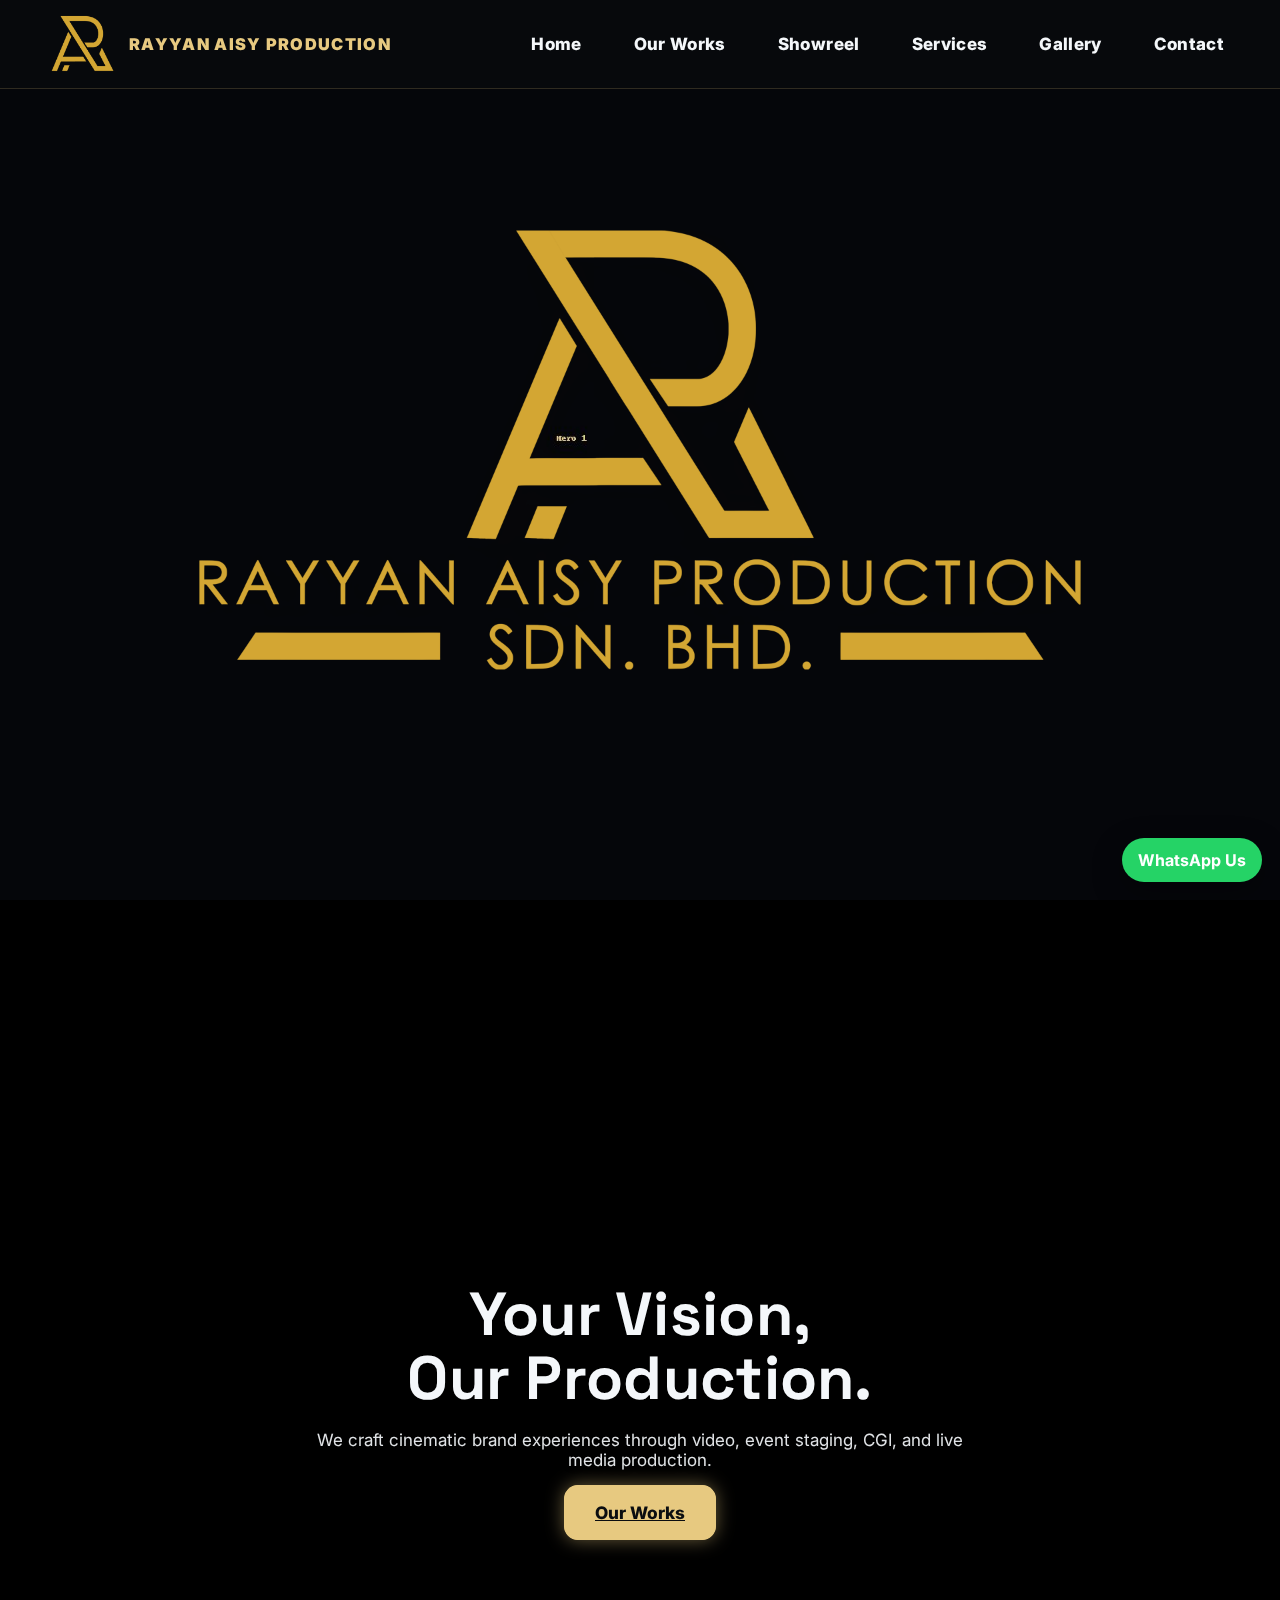
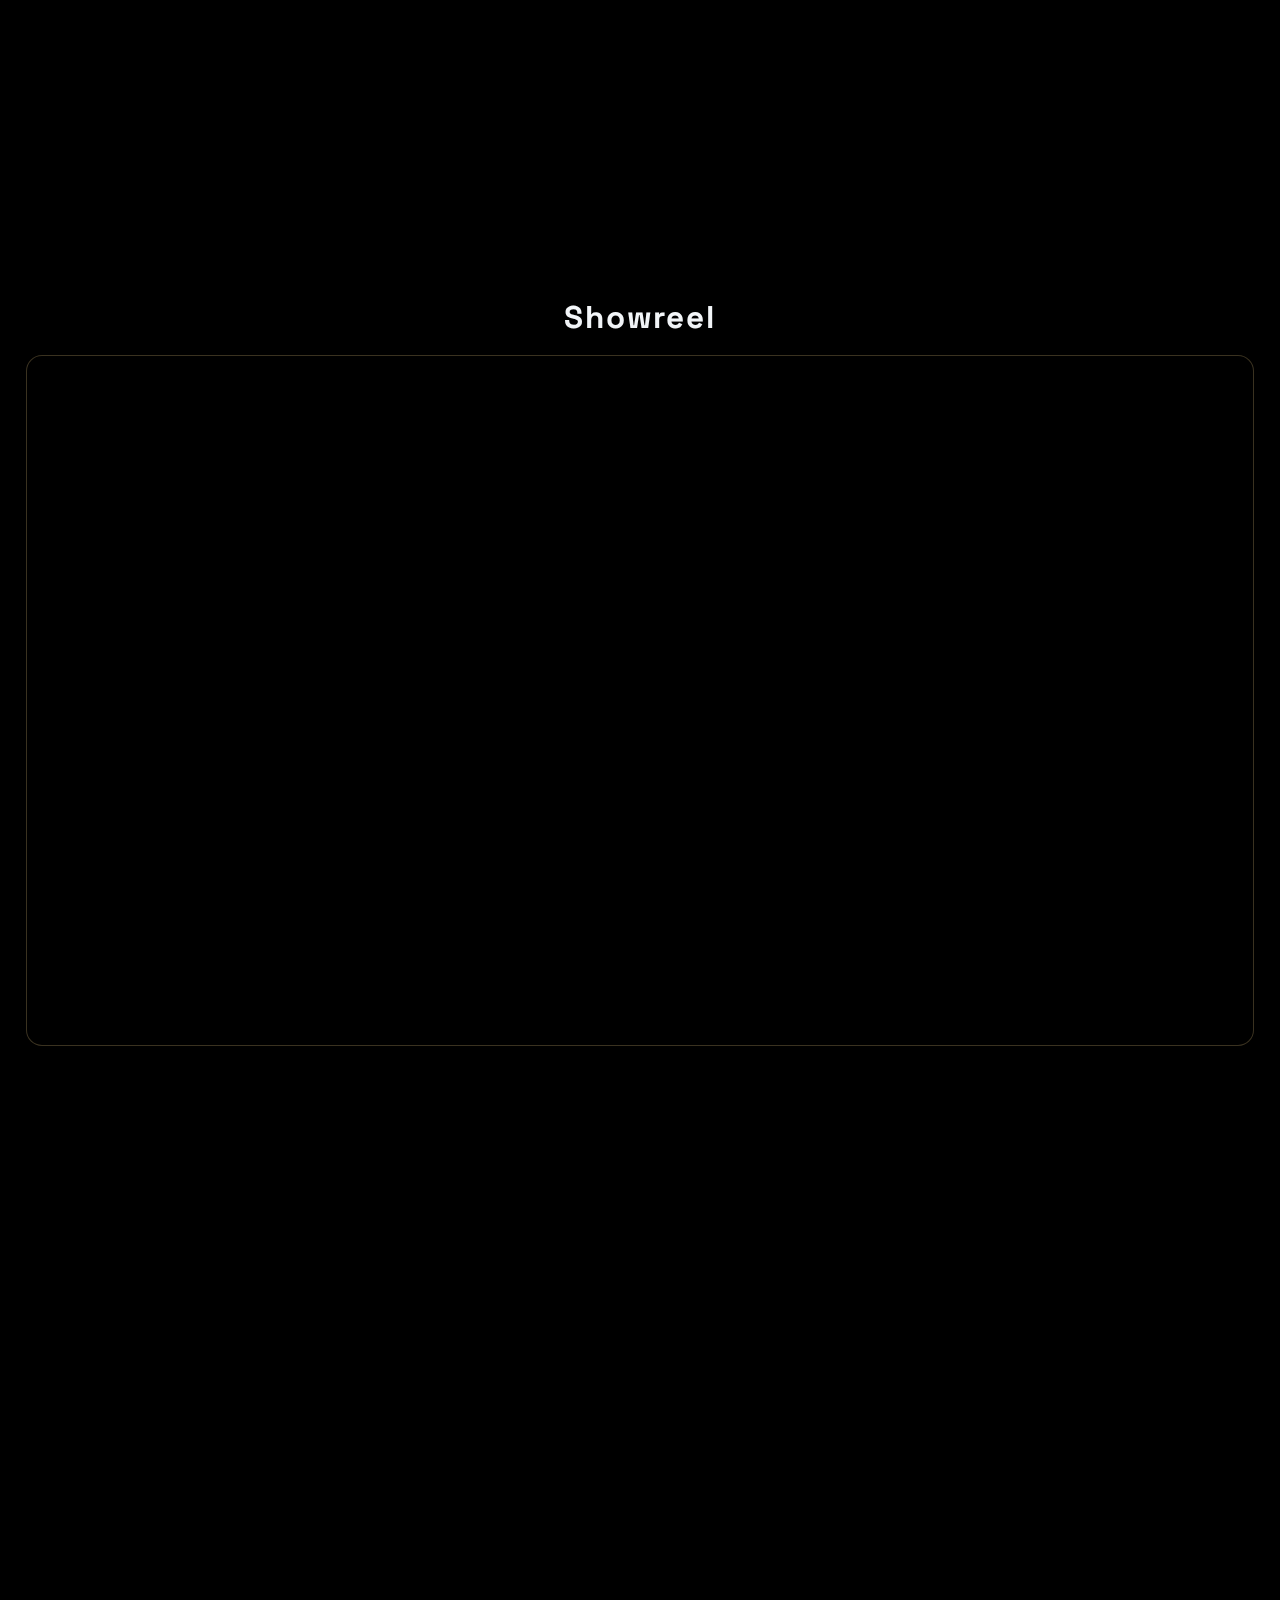
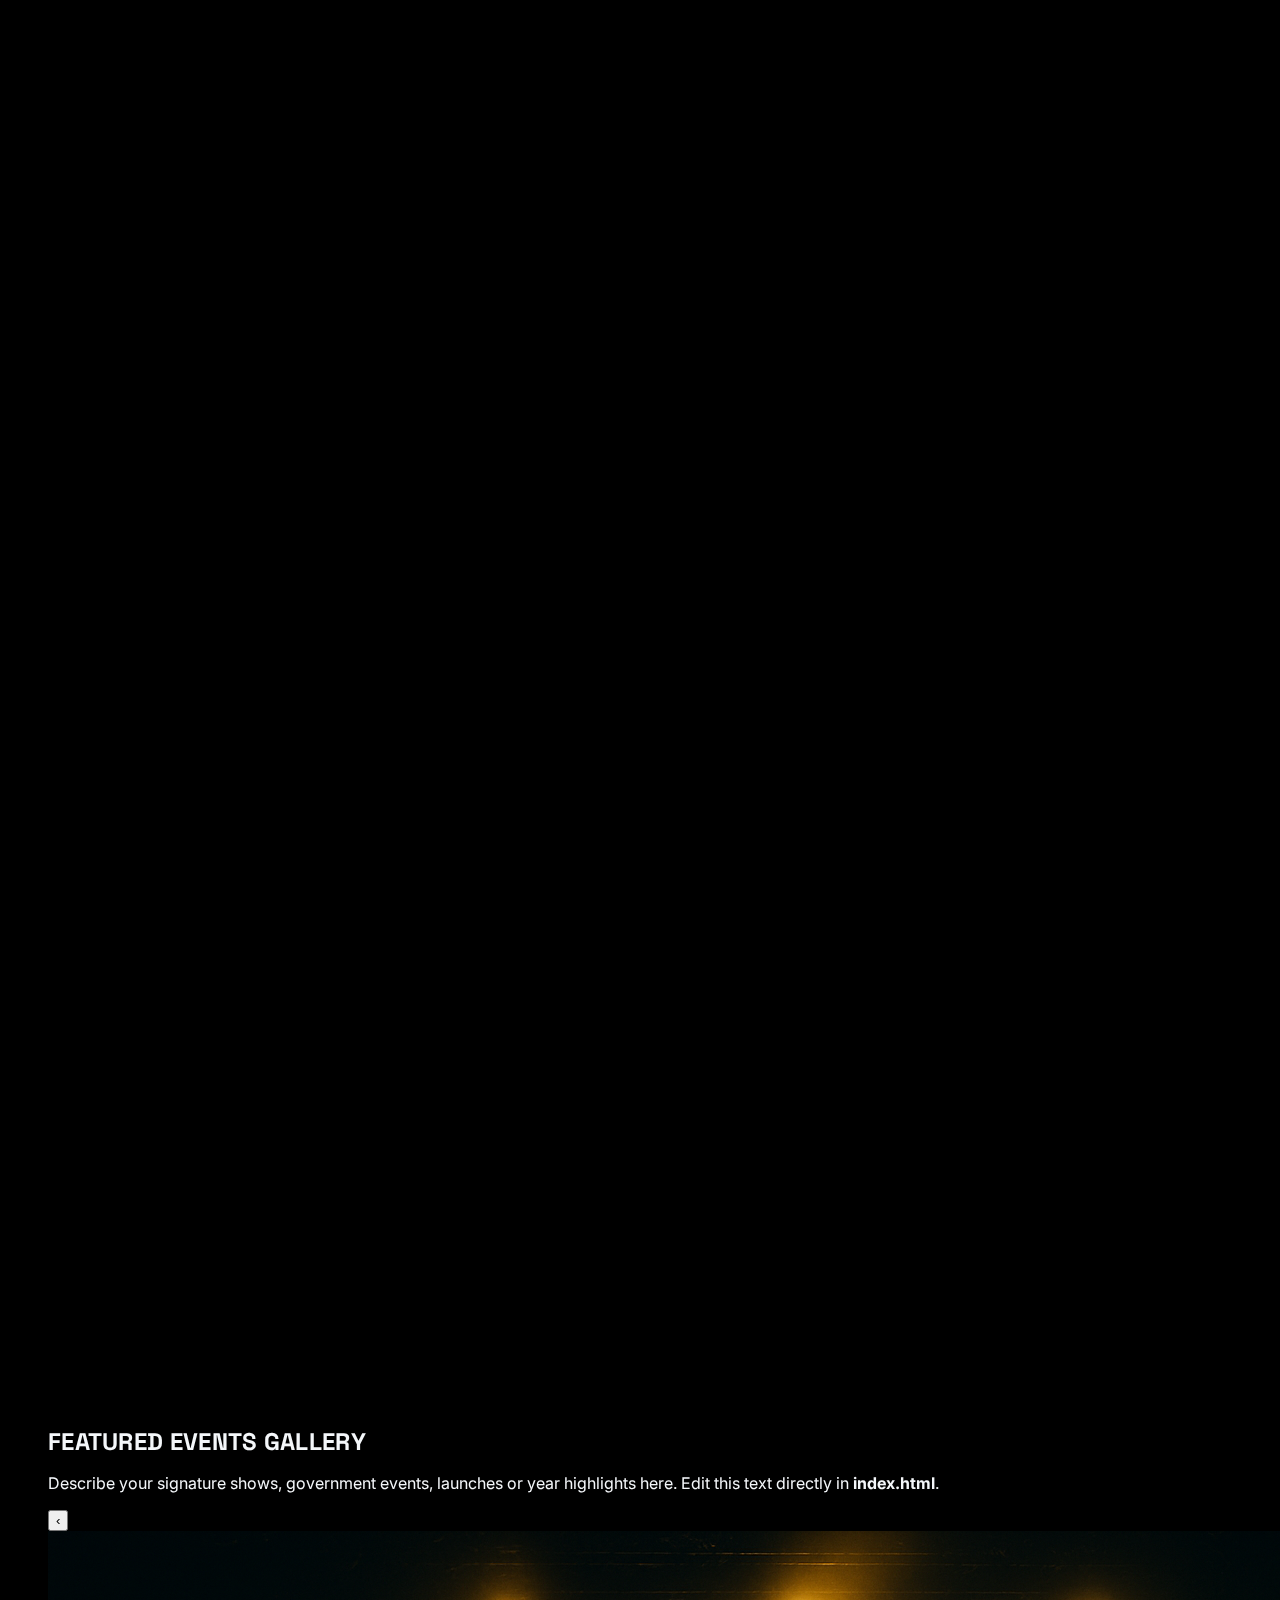
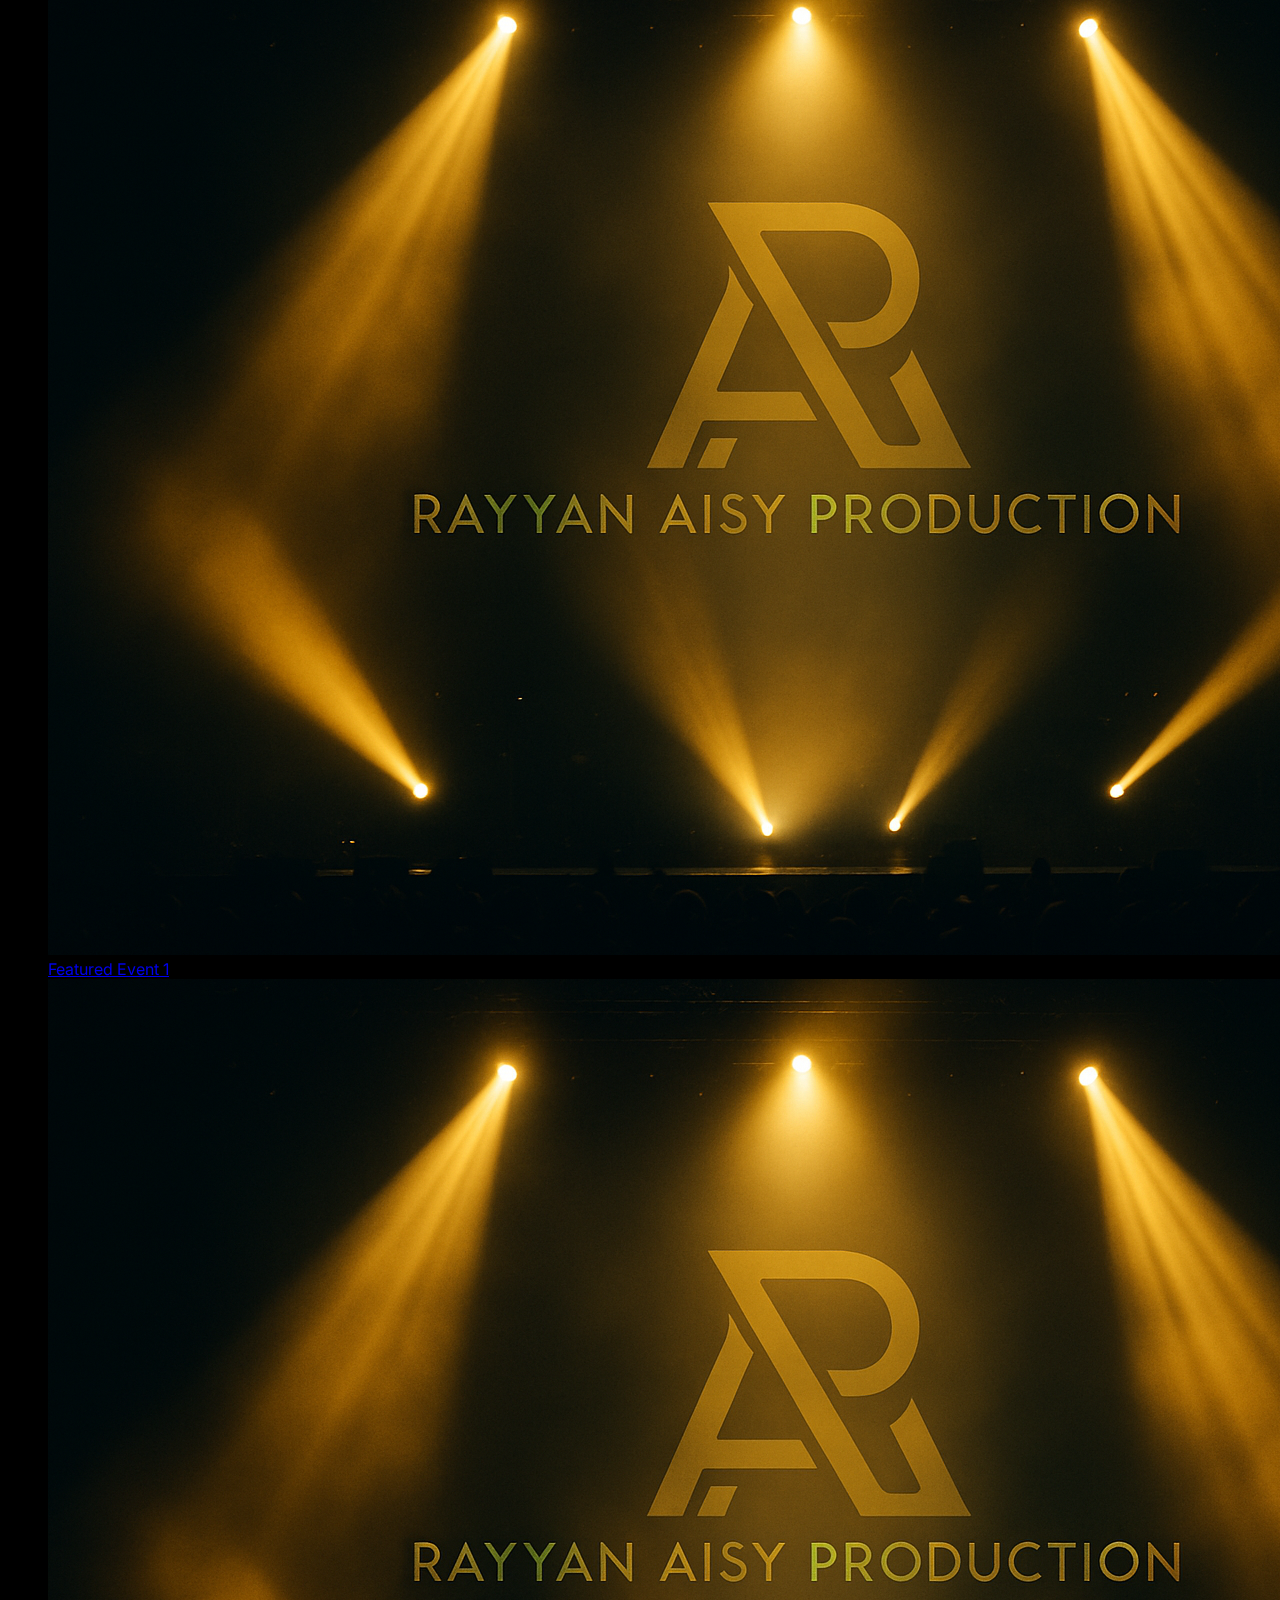
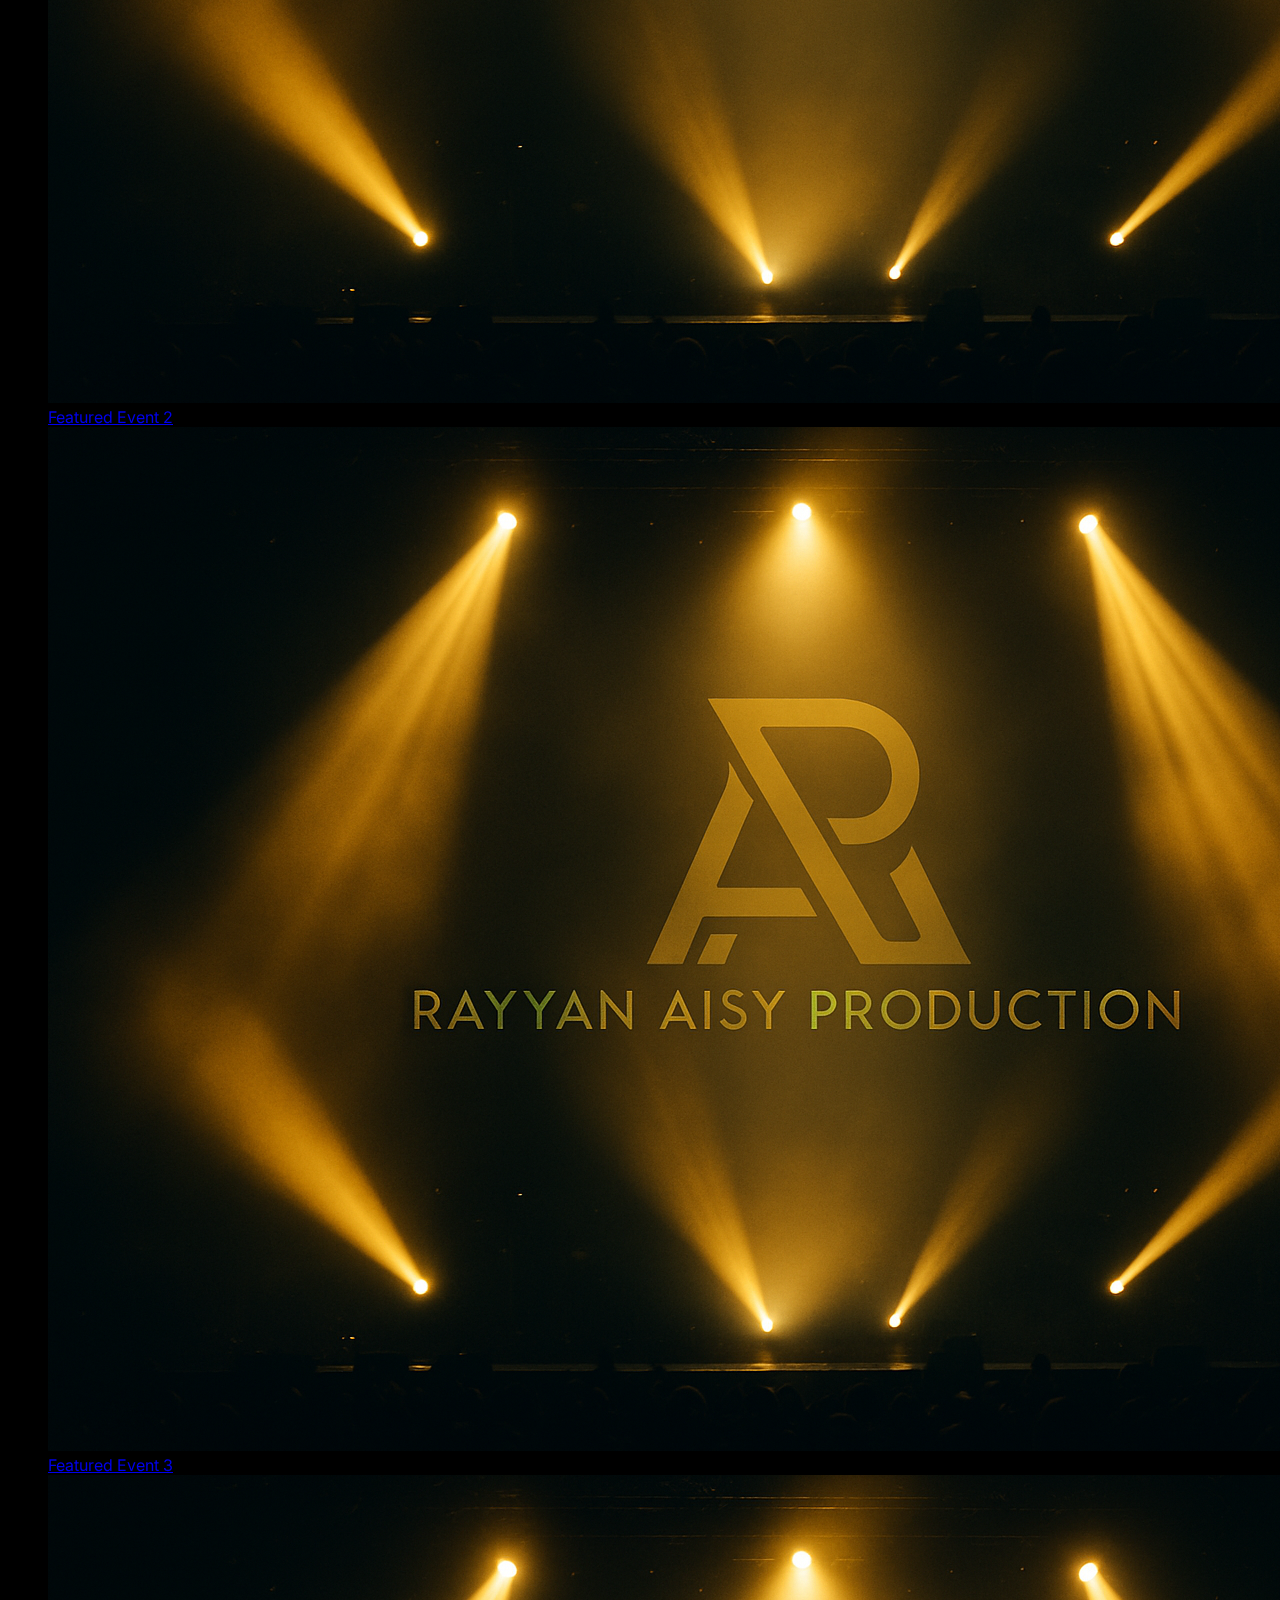
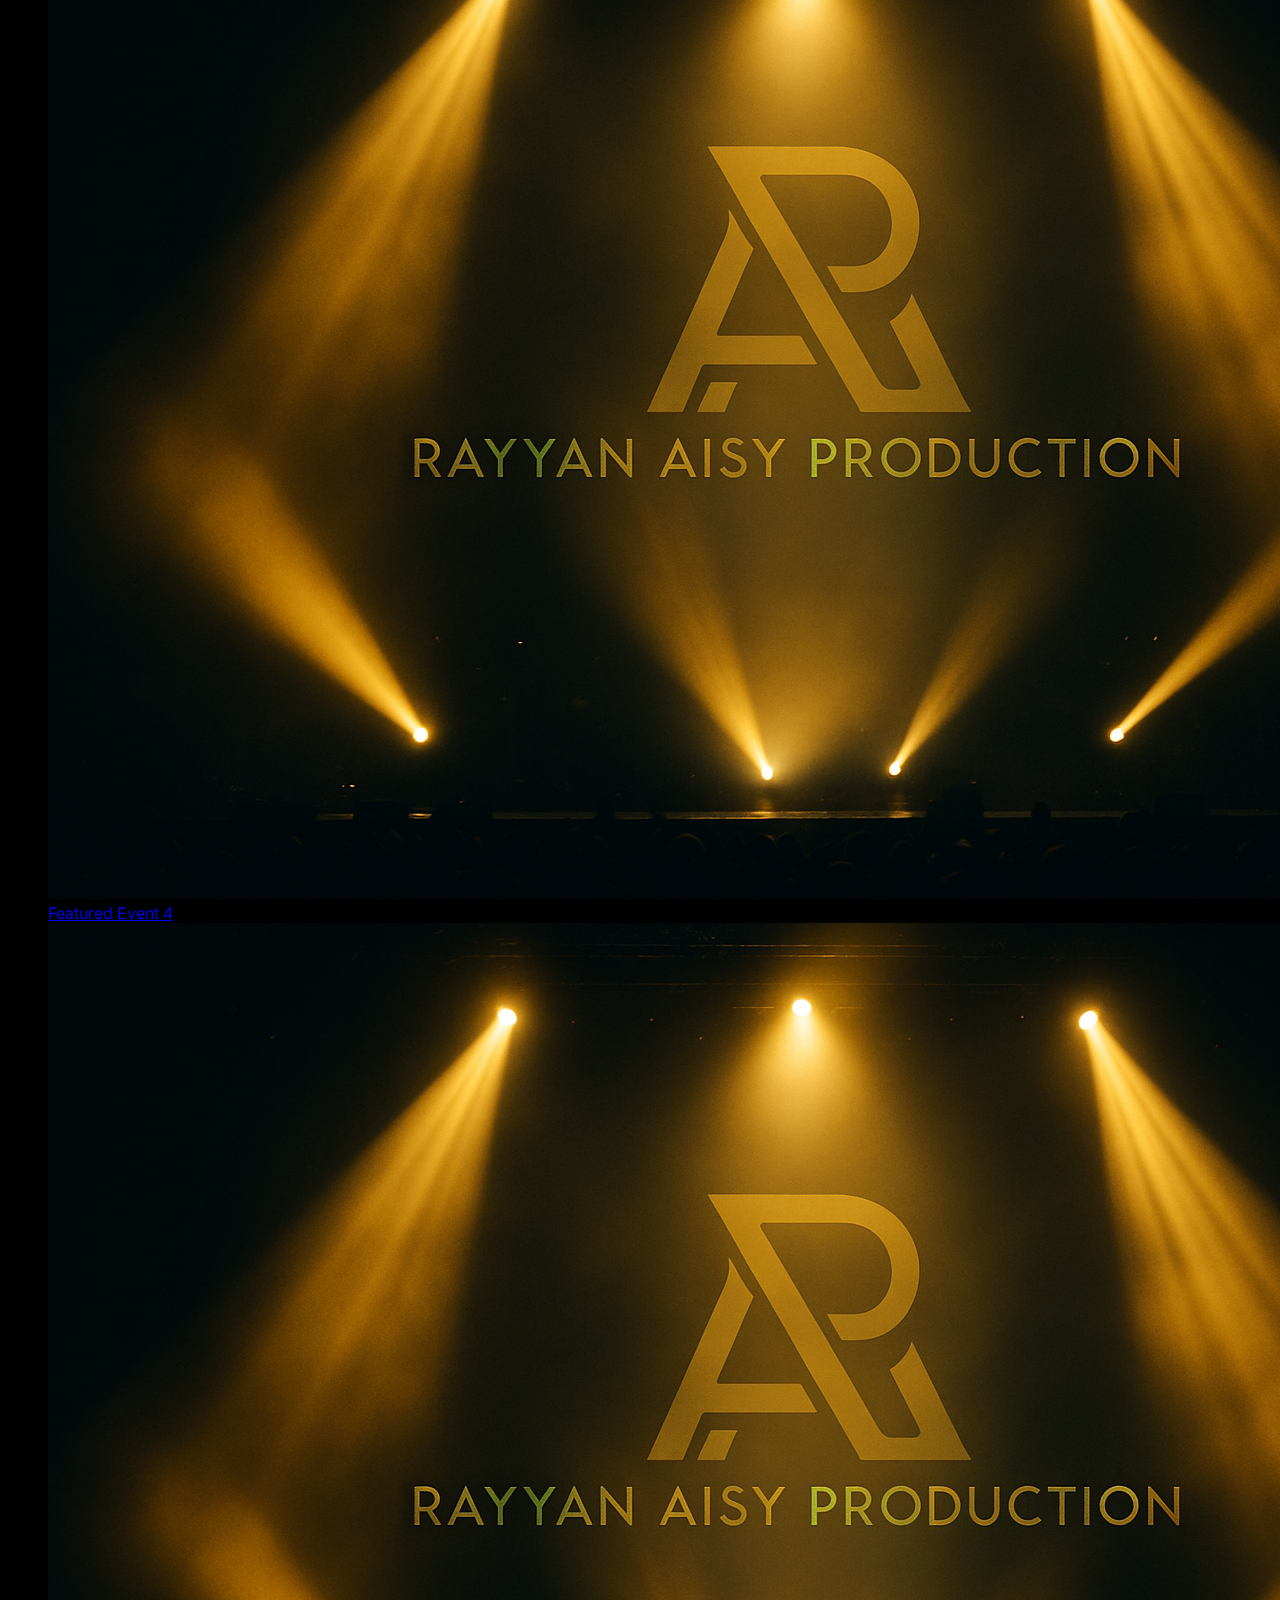
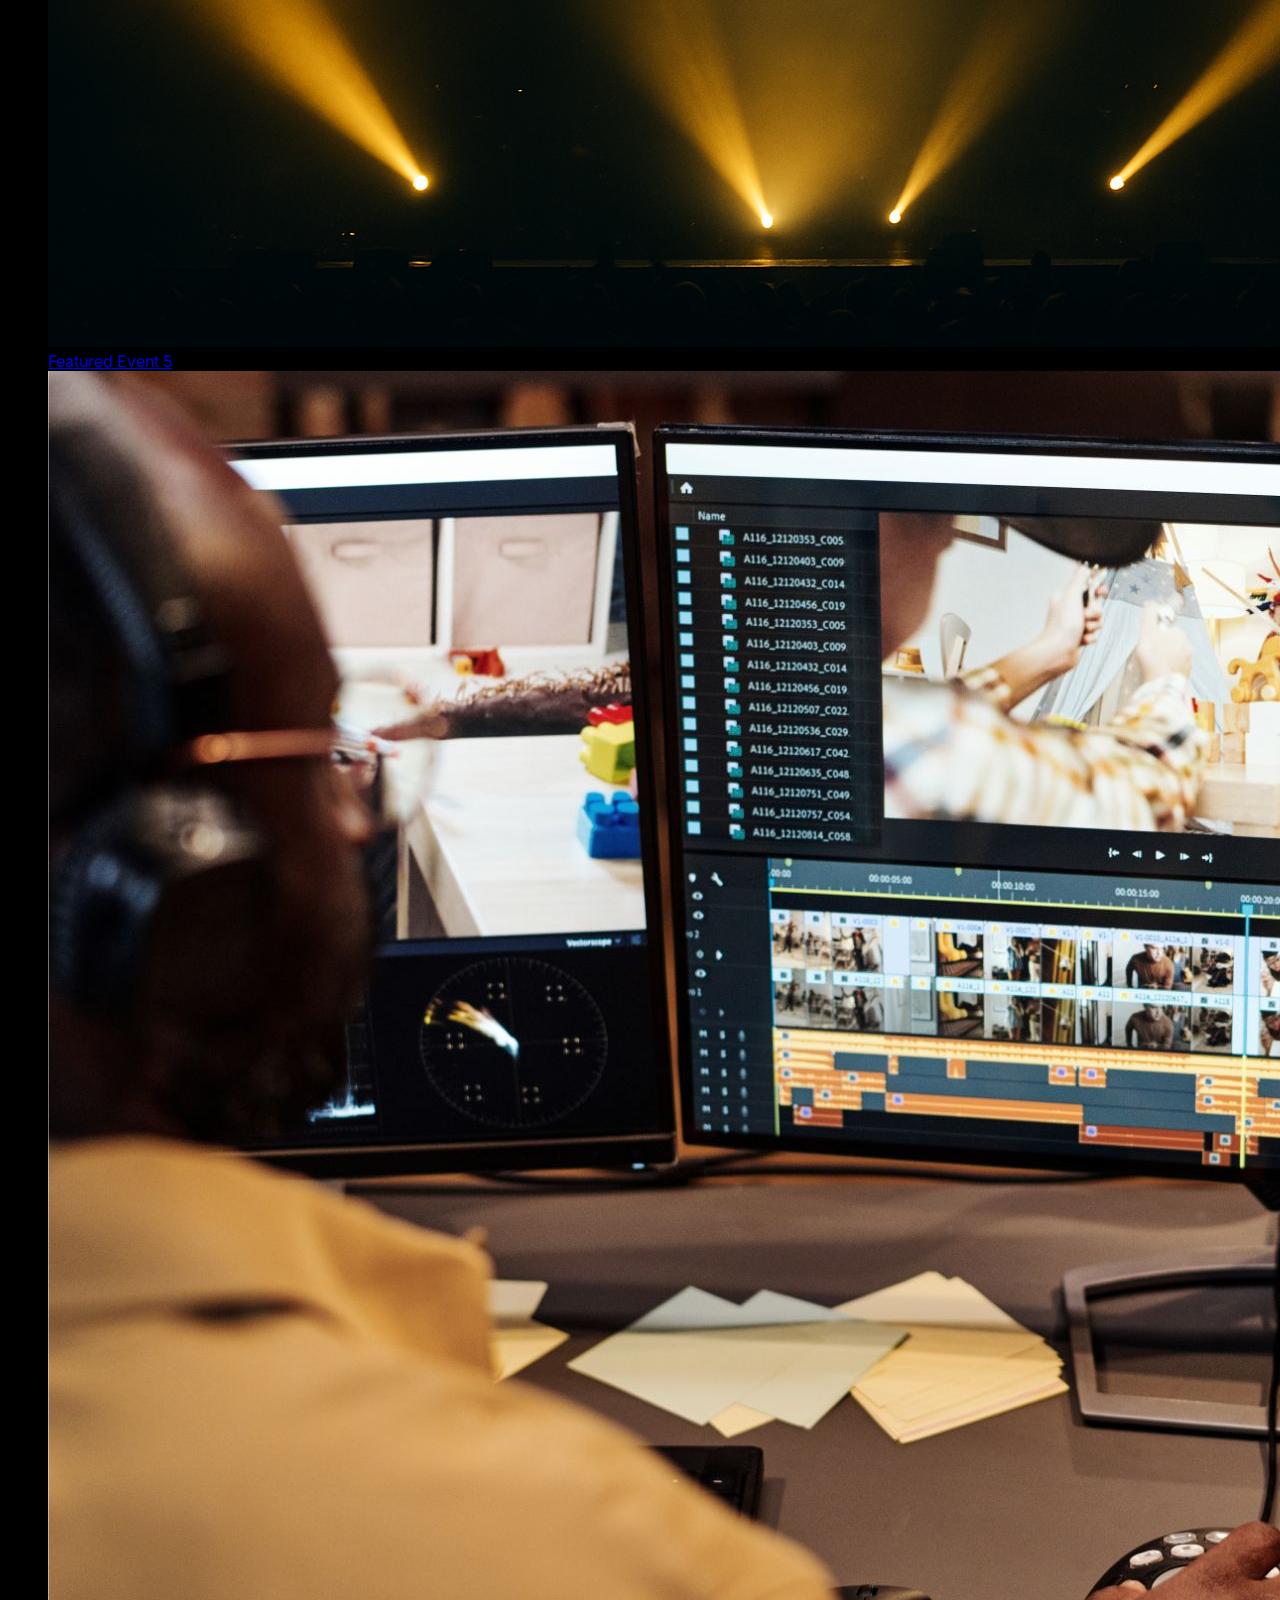
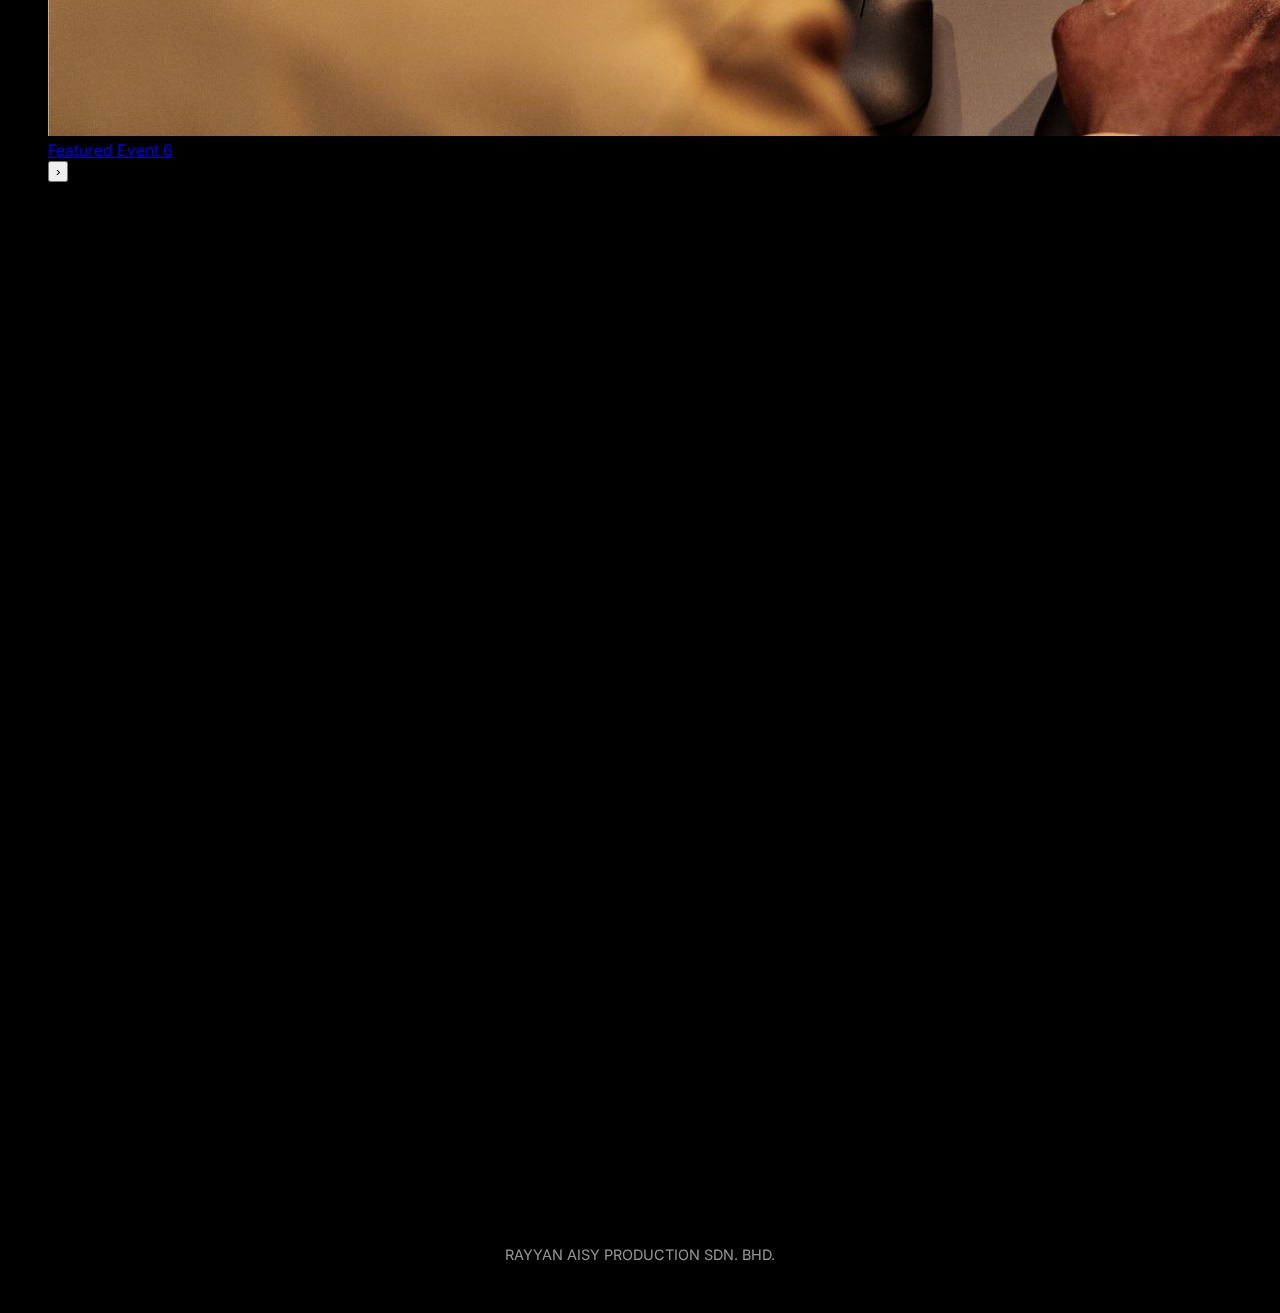
<file: index.html>
<!DOCTYPE html>
<html lang="en">
<head>
  <meta charset="UTF-8" />
  <meta name="viewport" content="width=device-width, initial-scale=1" />
  <title>Rayyan Aisy Production</title>
  <link rel="preconnect" href="https://fonts.googleapis.com" />
  <link rel="preconnect" href="https://fonts.gstatic.com" crossorigin />
  <link href="https://fonts.googleapis.com/css2?family=Inter:wght@300;400;600;700&family=Space+Grotesk:wght@400;600;700&display=swap" rel="stylesheet" />
  <link rel="preconnect" href="https://i.ytimg.com" crossorigin>
  <link rel="preconnect" href="https://www.youtube.com" crossorigin>
  <link rel="preload" as="image" href="./assets/hero/1.jpg">
  <link rel="stylesheet" href="./css/style.css" />
  <link rel="icon" type="image/png" sizes="16x16" href="/assets/icons/favicon-16.png">
  <link rel="icon" type="image/png" sizes="32x32" href="/assets/icons/favicon-32.png">
  <link rel="apple-touch-icon" href="/assets/icons/favicon-180.png">
  
<link rel="manifest" href="./site.webmanifest">
  <style>
    :root{--bg:#000000;}
    html,body{background:#000000;}

    .video-background {
      position: fixed;
      inset: 0;
      width: 100%;
      height: 100%;
      z-index: 0;
      overflow: hidden;
      background: #000;
    }
    .video-fallback {
      position: absolute;
      inset: 0;
      background: #000;
    }
    
    .hero-slides {
      position: absolute;
      inset: 0;
      width: 100%;
      height: 100%;
      overflow: hidden;
    }
    .hero-slide {
      position: absolute;
      inset: 0;
      width: 100%;
      height: 100%;
      object-fit: cover;
      opacity: 0;
      transition: opacity 0.8s ease;
    }
    .hero-slide.active {
      opacity: 1;
    }

    #bgLogo {
      position: absolute;
      inset: 0;
      width: 100%;
      height: 100%;
      object-fit: contain;
      pointer-events: none;
    }
    body.hide-video .hero-slides {
      opacity: 0;
      pointer-events: none;
    }
    body.hide-video #bgVideo {
      opacity: 0 !important;
    }


    .gallery-wrapper {
      margin-top: 2rem;
      position: relative;
      overflow: hidden;
      border-radius: 18px;
      border: 1px solid rgba(255, 255, 255, 0.12);
      background: rgba(0, 0, 0, 0.8);
    }
    .gallery-track {
      display: flex;
      transition: transform 0.4s ease-in-out;
      will-change: transform;
      touch-action: pan-y;
    }
    .gallery-item {
      position: relative;
      flex: 0 0 auto;
      overflow: hidden;
    }
    .gallery-item img {
      width: 100%;
      height: 100%;
      object-fit: cover;
      display: block;
    }
    .gallery-controls {
      position: absolute;
      top: 50%;
      left: 0;
      right: 0;
      display: flex;
      justify-content: space-between;
      transform: translateY(-50%);
      pointer-events: none;
      padding: 0 0.4rem;
    }
    .gallery-btn {
      pointer-events: auto;
      border: none;
      border-radius: 999px;
      width: 32px;
      height: 32px;
      display: flex;
      align-items: center;
      justify-content: center;
      font-size: 1.1rem;
      background: rgba(0, 0, 0, 0.65);
      color: #fff;
      cursor: pointer;
    }

    @media (max-width: 768px) {
      #bgLogo {
        width: 100%;
        height: 100%;
        object-fit: contain;
      }
    }
  </style>

  <meta name="theme-color" content="#0B0D10">
  <link rel="icon" href="/assets/icons/favicon.ico" sizes="any">
  <link rel="icon" href="assets/icons/favicon.ico" type="image/x-icon">
  <link rel="shortcut icon" href="favicon.ico">
  
</head>
<body id="top">
  <!-- Fixed background layers -->
  
  <div class="video-background">
    <div class="video-fallback"></div>
    <div class="bg-orbit"></div>
    <div class="hero-slides">
      <img class="hero-slide active" src="./assets/hero/1.jpg" alt="Hero 1">
      <img class="hero-slide" src="./assets/hero/2.jpg" alt="Hero 2">
      <img class="hero-slide" src="./assets/hero/3.jpg" alt="Hero 3">
      <img class="hero-slide" src="./assets/hero/4.jpg" alt="Hero 4">
      <img class="hero-slide" src="./assets/hero/5.jpg" alt="Hero 5">
      <img class="hero-slide" src="./assets/hero/6.jpg" alt="Hero 6">
      <img class="hero-slide" src="./assets/hero/7.jpg" alt="Hero 7">
      <img class="hero-slide" src="./assets/hero/8.jpg" alt="Hero 8">
      <img class="hero-slide" src="./assets/hero/9.jpg" alt="Hero 9">
      <img class="hero-slide" src="./assets/hero/10.jpg" alt="Hero 10">
    </div>
    <img id="bgLogo" src="./assets/Rayyan Aisy Production Logo_00000.png" alt="Rayyan Aisy Production">
  </div>

<!-- Sticky nav -->
  
  <header>
    <div class="container nav-wrap">
      <div class="brand">
        <img src="./assets/logo.png" alt="Rayyan Aisy Production logo" width="64" height="64">
        <strong class="brand-title">RAYYAN AISY PRODUCTION</strong>
      </div>
      <nav>
        <a href="#home" data-spy="home">Home</a>
        <a href="#hero" data-spy="ourworks">Our Works</a>
        <a href="#showreel" data-spy="showreel">Showreel</a>
        <a href="#services" data-spy="services">Services</a>
        <a href="#gallery" data-spy="gallery">Gallery</a>
        <a href="#contact" data-spy="contact">Contact</a>
      </nav>
    </div>
  </header>


  <main>
    <section class="landing" id="home"></section>

    <section class="hero" id="hero">
      <div class="hero-text container">
        <h1>Your Vision,<br>Our Production.</h1>
        <p>We craft cinematic brand experiences through video, event staging, CGI, and live media production.</p>
        <a class="btn btn-primary" href="https://www.youtube.com/playlist?list=PLIJALYiv-KISl1X5I3hEHGHhkMKlx5ZOL" target="_blank" rel="noopener">Our Works</a>
      </div>
    </section>

    
    <section class="player" id="showreel">
      <div class="container center">
        <h2 class="title">Showreel</h2>
        <div class="video-wrap">
          <iframe
            src="https://www.youtube.com/embed/-oe6WL2_2Rc"
            title="Showreel"
            frameborder="0"
            allow="accelerometer; autoplay; clipboard-write; encrypted-media; gyroscope; picture-in-picture; web-share"
            allowfullscreen
            loading="lazy"
          ></iframe>
        </div>
      </div>
    </section>

  </main>

  <div class="stacked-bg">
    <div class="section-cover" aria-hidden="true"></div>

    
    <section class="section-visual" id="services">
      <div class="container center services-layout">
        <h2>Our Services</h2>
        <div class="services-grid">
          <article class="service-panel">
            <div class="service-media service-media-empty"></div>
            <div class="service-panel-body">
              <h3>Event Management</h3>
              <ul>
                <li>Exhibition</li>
                <li>Conference</li>
                <li>Gala Dinner</li>
                <li>Seminar</li>
                <li>Carnival</li>
                <li>Launching Ceremony</li>
                <li>Gimmick &amp; Montage</li>
              </ul>
            </div>
          </article>

          <article class="service-panel">
            <div class="service-media service-media-empty"></div>
            <div class="service-panel-body">
              <h3>Branding &amp; Design</h3>
              <ul>
                <li>Key Art Visual</li>
                <li>Creative Concept</li>
                <li>Graphic Design</li>
                <li>Digital Design</li>
                <li>Printed Design</li>
                <li>Website Layout</li>
                <li>3D Structure</li>
              </ul>
            </div>
          </article>

          <article class="service-panel">
            <div class="service-media service-media-empty"></div>
            <div class="service-panel-body">
              <h3>Video Multimedia Services</h3>
              <ul>
                <li>Corporate Video</li>
                <li>Multimedia Presentation</li>
                <li>Multi Camera Production (MCP)</li>
                <li>Launching Video (Montage)</li>
                <li>Event Coverage Video</li>
                <li>Storyboard</li>
              </ul>
            </div>
          </article>

          <article class="service-panel">
            <div class="service-media service-media-empty"></div>
            <div class="service-panel-body">
              <h3>Event Equipment Services</h3>
              <ul>
                <li>Sound System</li>
                <li>Lighting System</li>
                <li>LED Backdrop</li>
                <li>Truss System</li>
                <li>Photobooth</li>
                <li>Roving LED Truck</li>
              </ul>
            </div>
          </article>

          <article class="service-panel">
            <div class="service-media service-media-empty"></div>
            <div class="service-panel-body">
              <h3>Digital Marketing</h3>
              <ul>
                <li>Social Media Posting</li>
                <li>Visualization</li>
                <li>Copywriting</li>
                <li>Media Content</li>
                <li>Advertising</li>
                <li>Monitoring Data</li>
              </ul>
            </div>
          </article>

          <article class="service-panel">
            <div class="service-media service-media-empty"></div>
            <div class="service-panel-body">
              <h3>Car Rental Services</h3>
              <ul>
                <li>Premium MPV &amp; sedan rental for VIPs and guests</li>
                <li>Chauffeur service for events, shoots and meetings</li>
                <li>Branded vehicles for roadshows and campaign tours</li>
                <li>Airport transfer &amp; hotel shuttle arrangements</li>
                <li>Custom packages for wedding and corporate events</li>
              </ul>
            </div>
          </article>
        </div>
      </div>
    </section>


    
    
    <section id="gallery" class="section section-gallery">
  <div class="container">
    <div class="section-title">
      <h2>FEATURED EVENTS GALLERY</h2>
      <p>
        Describe your signature shows, government events, launches or year highlights here.
        Edit this text directly in <strong>index.html</strong>.
      </p>
    </div>

    <div class="fg-carousel">
      <button class="fg-nav fg-prev" aria-label="Previous event">‹</button>

      <div class="fg-viewport">
        <div class="fg-track">
          <!-- Slides injected by js/gallery-home.js -->
        </div>
      </div>

      <button class="fg-nav fg-next" aria-label="Next event">›</button>
    </div>
  </div>
</section>


<section class="section-visual align-top" id="contact">
      <div class="container center" style="align-items:center;">
        <h2>Contact</h2>
        <p style="margin-top:12px;line-height:1.7">
          WhatsApp: <a href="https://wa.me/60164205563" style="color:var(--gold)">+6016-420-5563</a><br>
          Email: <a href="mailto:rayyangroupsdnbhd@gmail.com" style="color:var(--gold)">rayyangroupsdnbhd@gmail.com</a><br>
          Address: S-50A-1-13, (The Hub) Pearl Avenue, Jalan Pasir Emas, Sungai Chua, 43000 Kajang, Selangor Darul Ehsan.
        </p>
        <div class="socials">
          <a href="https://www.facebook.com/p/Rayyan-Aisy-Production-61577325873569/" target="_blank" rel="noopener">Facebook</a>
          <a href="https://www.instagram.com/rayyanaisyproduction/" target="_blank" rel="noopener">Instagram</a>
          <a href="https://www.tiktok.com/@rayyan_aisy_production" target="_blank" rel="noopener">TikTok</a>
          <a href="https://www.youtube.com/@RayyanAisyProduction" target="_blank" rel="noopener">YouTube</a>
          <a href="mailto:rayyangroupsdnbhd@gmail.com">Email</a>
        </div>
        <div class="map-embed">
          <iframe src="https://www.google.com/maps/embed?pb=!1m18!1m12!1m3!1d3984.4044335403873!2d101.7806659!3d2.9851404999999995!2m3!1f0!2f0!3f0!3m2!1i1024!2i768!4f13.1!3m3!1m2!1s0x31cc35f0d4ccce73%3A0x7a69638972d2d6c6!2sAisy%20Works%20Venture!5e0!3m2!1sen!2smy!4v1762922256717!5m2!1sen!2smy" loading="lazy" referrerpolicy="no-referrer-when-downgrade" allowfullscreen=""></iframe>
        </div>
      </div>
    </section>
  </div>

  <a class="whatsapp" href="https://wa.me/60164205563?text=Hi%20Rayyan%20Aisy%20Production%2C%20saya%20berminat%20nak%20tanya%20tentang..." target="_blank" rel="noopener">WhatsApp Us</a>

  <footer class="footer">RAYYAN AISY PRODUCTION SDN. BHD.</footer>

  
  
  <script>
    document.addEventListener('DOMContentLoaded', function () {
      // Hero background slideshow (images 1-10.jpg inside /assets/hero)
      const heroSlides = Array.from(document.querySelectorAll('.hero-slide'));
      let heroIndex = 0;
      if (heroSlides.length) {
        function showHeroSlide(i) {
          heroSlides.forEach((img, idx) => {
            img.classList.toggle('active', idx === i);
          });
        }
        showHeroSlide(0);
        setInterval(() => {
          heroIndex = (heroIndex + 1) % heroSlides.length;
          showHeroSlide(heroIndex);
        }, 5000);
      }

      // Toggle background visibility based on section (home/hero/showreel only)
      const sections = document.querySelectorAll('main section');
      function updateBackgroundVisibility() {
        let current = 'home';
        const top = window.scrollY || document.documentElement.scrollTop;
        sections.forEach((sec) => {
          const offset = sec.offsetTop - 140;
          const height = sec.offsetHeight;
          if (top >= offset && top < offset + height) {
            current = sec.id || current;
          }
        });
        if (['home', 'hero', 'showreel'].includes(current)) {
          document.body.classList.remove('hide-video');
        } else {
          document.body.classList.add('hide-video');
        }
      }
      window.addEventListener('scroll', updateBackgroundVisibility, { passive: true });
      window.addEventListener('load', updateBackgroundVisibility);
      updateBackgroundVisibility();

      // ===== Gallery 3-card carousel (unlimited images, 3 visible: center + scaled sides) =====
      const GALLERY_TITLES = {
        1: 'Featured Event 1',
        2: 'Featured Event 2',
        3: 'Featured Event 3'
        // Add more here: 4: 'Event title 4', 5: 'Event title 5', etc.
      };

      const galleryWrapper = document.getElementById('galleryWrapper');
      const galleryTrack = document.getElementById('galleryTrack');

      function initGalleryWithSources(sources) {
        if (!galleryWrapper || !galleryTrack || !sources.length) return;

        sources.sort((a, b) => a.index - b.index);

        sources.forEach((item) => {
          const idx = item.index;
          const link = document.createElement('a');
          link.className = 'gallery-item';
          link.href = `./gallery/event${idx}.html`;
          link.dataset.index = String(idx);

          const img = document.createElement('img');
          img.loading = 'lazy';
          img.src = item.src;
          img.alt = `Gallery ${idx}`;
          link.appendChild(img);

          const caption = document.createElement('div');
          caption.className = 'gallery-caption';
          caption.textContent = GALLERY_TITLES[idx] || `Featured Event ${idx}`;
          link.appendChild(caption);

          galleryTrack.appendChild(link);
        });

        const galleryItems = Array.from(galleryTrack.querySelectorAll('.gallery-item'));
        const total = galleryItems.length;
        const prevBtn = document.getElementById('galleryPrev');
        const nextBtn = document.getElementById('galleryNext');

        let centerIndex = 0;
        let autoTimer = null;

        function updateView() {
          if (!total) return;

          const isMobile = window.innerWidth <= 768;
          const leftIndex = (centerIndex - 1 + total) % total;
          const rightIndex = (centerIndex + 1) % total;

          galleryItems.forEach((item, i) => {
            item.classList.remove(
              'is-center',
              'is-side',
              'is-left',
              'is-right',
              'is-hidden',
              'is-side-left',
              'is-side-right'
            );

            if (i === centerIndex) {
              item.classList.add('is-center');
            } else if (!isMobile && i === leftIndex) {
              item.classList.add('is-side-left');
            } else if (!isMobile && i === rightIndex) {
              item.classList.add('is-side-right');
            } else {
              item.classList.add('is-hidden');
            }
          });
        }

        function goNext() {
          centerIndex = (centerIndex + 1) % total;
          updateView();
        }

        function goPrev() {
          centerIndex = (centerIndex - 1 + total) % total;
          updateView();
        }

        function startAuto() {
          if (autoTimer) clearInterval(autoTimer);
          autoTimer = setInterval(goNext, 5000);
        }

        function restartAuto() {
          startAuto();
        }

        if (prevBtn) {
          prevBtn.addEventListener('click', () => {
            goPrev();
            restartAuto();
          });
        }
        if (nextBtn) {
          nextBtn.addEventListener('click', () => {
            goNext();
            restartAuto();
          });
        }

        let startX = 0;
        let isDragging = false;

        function handleStart(e) {
          isDragging = true;
          startX = e.touches ? e.touches[0].clientX : e.clientX;
        }

        function handleEnd(e) {
          if (!isDragging) return;
          isDragging = false;
          const endX = e.changedTouches ? e.changedTouches[0].clientX : e.clientX;
          const diff = endX - startX;
          if (Math.abs(diff) > 50) {
            if (diff < 0) {
              goNext();
            } else {
              goPrev();
            }
            restartAuto();
          }
        }

        if (galleryWrapper) {
          galleryWrapper.addEventListener('mousedown', handleStart);
          galleryWrapper.addEventListener('mouseup', handleEnd);
          galleryWrapper.addEventListener('mouseleave', () => { isDragging = false; });
          galleryWrapper.addEventListener('touchstart', handleStart, { passive: true });
          galleryWrapper.addEventListener('touchend', handleEnd);
        }

        window.addEventListener('resize', updateView);
        updateView();
        startAuto();
      }

if (galleryWrapper && galleryTrack) {
        let initialized = false;

        
        function runLoader() {
          if (initialized) return;
          initialized = true;

          fetch('./gallery/list.json')
            .then(resp => resp.json())
            .then(data => {
              const files = Array.isArray(data.images)
                ? data.images
                : (Array.isArray(data) ? data : []);
              if (!files.length) return;

              const candidates = files.map((name, idx) => ({
                name,
                originalIndex: idx
              }));

              const validSources = [];
              let finished = 0;

              function maybeInit() {
                finished += 1;
                if (finished === candidates.length && validSources.length) {
                  // sort by numeric index so the 3-card logic uses 1,2,3,... properly
                  validSources.sort((a, b) => a.index - b.index);
                  initGalleryWithSources(validSources);
                }
              }

              candidates.forEach((file) => {
                const src = `./gallery/${file.name || file}`;
                const test = new Image();
                test.onload = () => {
                  const match = String(file.name || file).match(/(\d+)/);
                  const index = match ? parseInt(match[1], 10) : (validSources.length + 1);
                  validSources.push({ index, src });
                  maybeInit();
                };
                test.onerror = () => {
                  console.warn('Gallery image missing or broken:', src);
                  maybeInit();
                };
                test.src = src;
              });
            })
            .catch(err => {
              console.error('Failed to load gallery list.json', err);
            });
        }

        const gallerySection = document.getElementById('gallery');

        if ('IntersectionObserver' in window && gallerySection) {
          const observer = new IntersectionObserver((entries, obs) => {
            entries.forEach(entry => {
              if (entry.isIntersecting) {
                runLoader();
                obs.disconnect();
              }
            });
          }, { threshold: 0.2 });
          observer.observe(gallerySection);
        } else {
          runLoader();
        }
      }
    });
  </script>
  <script src="./js/gallery-home.js"></script>

</body>
</html>
</file>
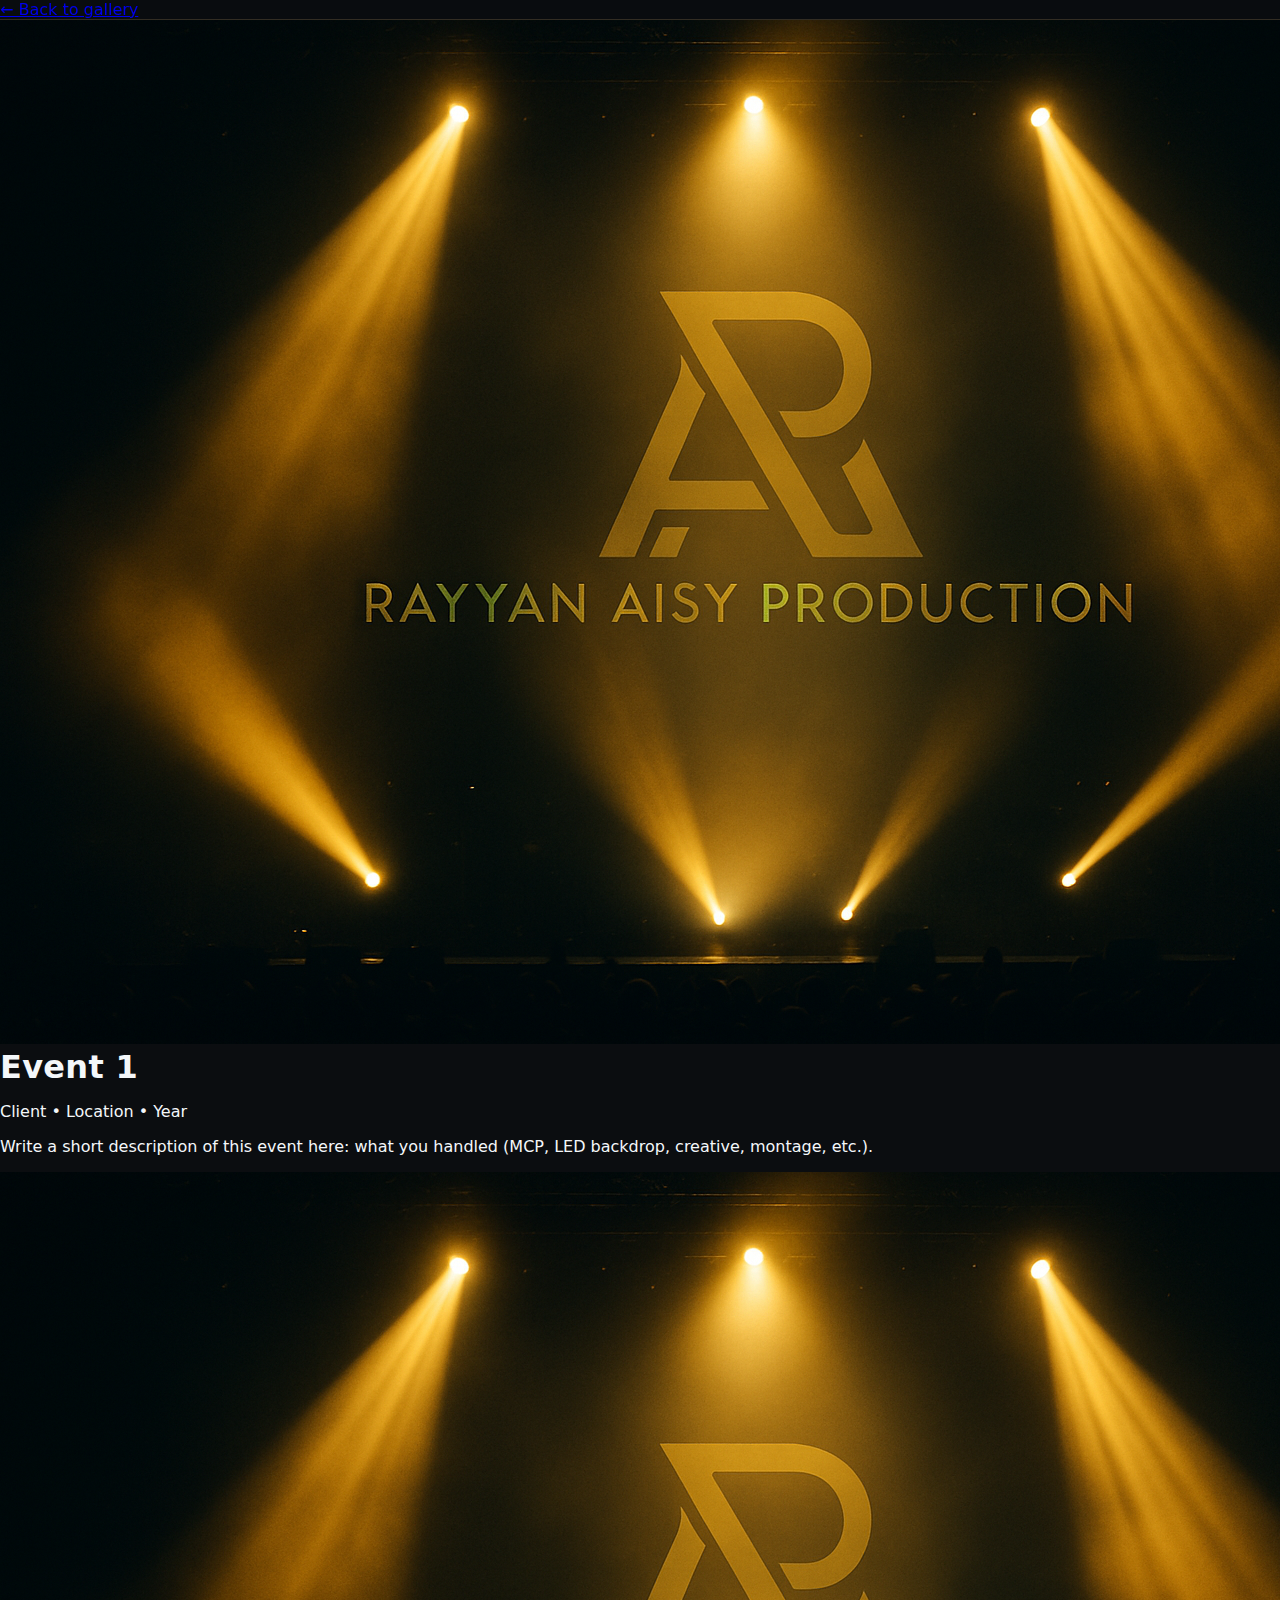
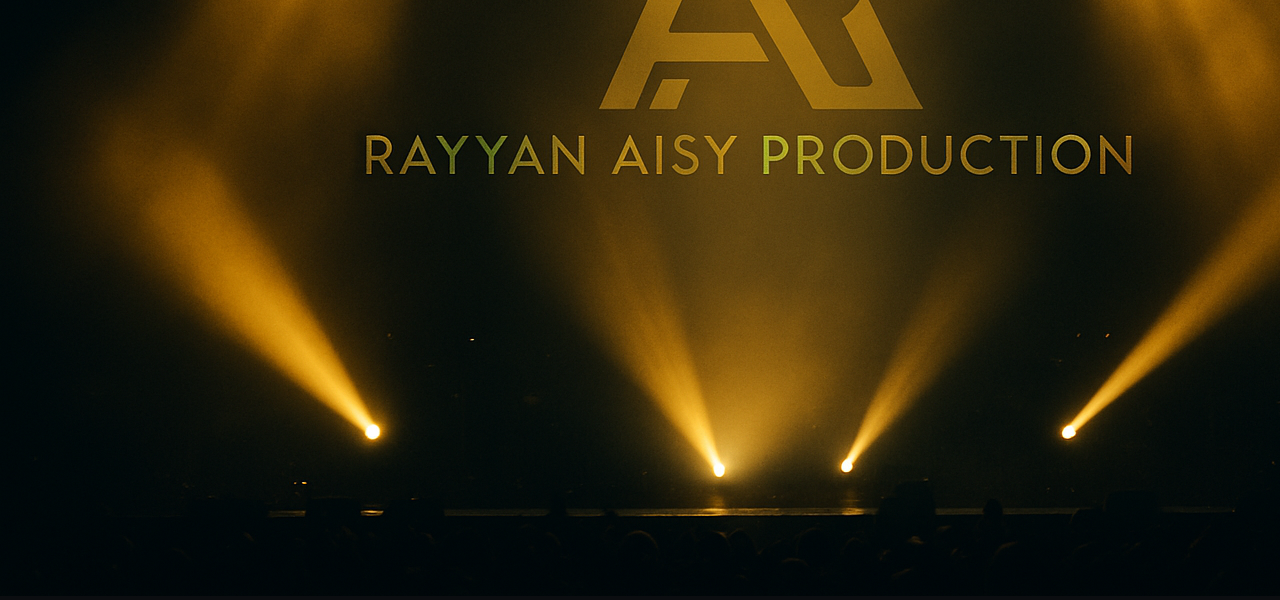
<file: gallery/event1.html>
<!doctype html>
<html lang="en">
<head>
  <meta charset="utf-8">
  <title>Event 1 – Rayyan Aisy Production</title>
  <meta name="viewport" content="width=device-width, initial-scale=1">
  <link rel="stylesheet" href="../css/style.css">
</head>
<body class="page-event">
  <header class="simple-header">
    <a href="../index.html#gallery" class="back-link">← Back to gallery</a>
  </header>
    <main class="simple-main">
    <section class="event-hero">
      <img src="./1.jpg" alt="Event 1 hero">
      <div class="event-hero-overlay">
        <h1>Event 1</h1>
        <p class="event-meta">Client • Location • Year</p>
        <p class="event-desc">Write a short description of this event here: what you handled (MCP, LED backdrop, creative, montage, etc.).</p>
      </div>
    </section>
    <section class="event-gallery">
      <div class="event-gallery-grid">
        <img src="./1.jpg" alt="Event 1 photo 1">
        <!-- Duplicate or change these image tags to add more photos for this event -->
      </div>
    </section>
  </main>

</body>
</html>
</file>
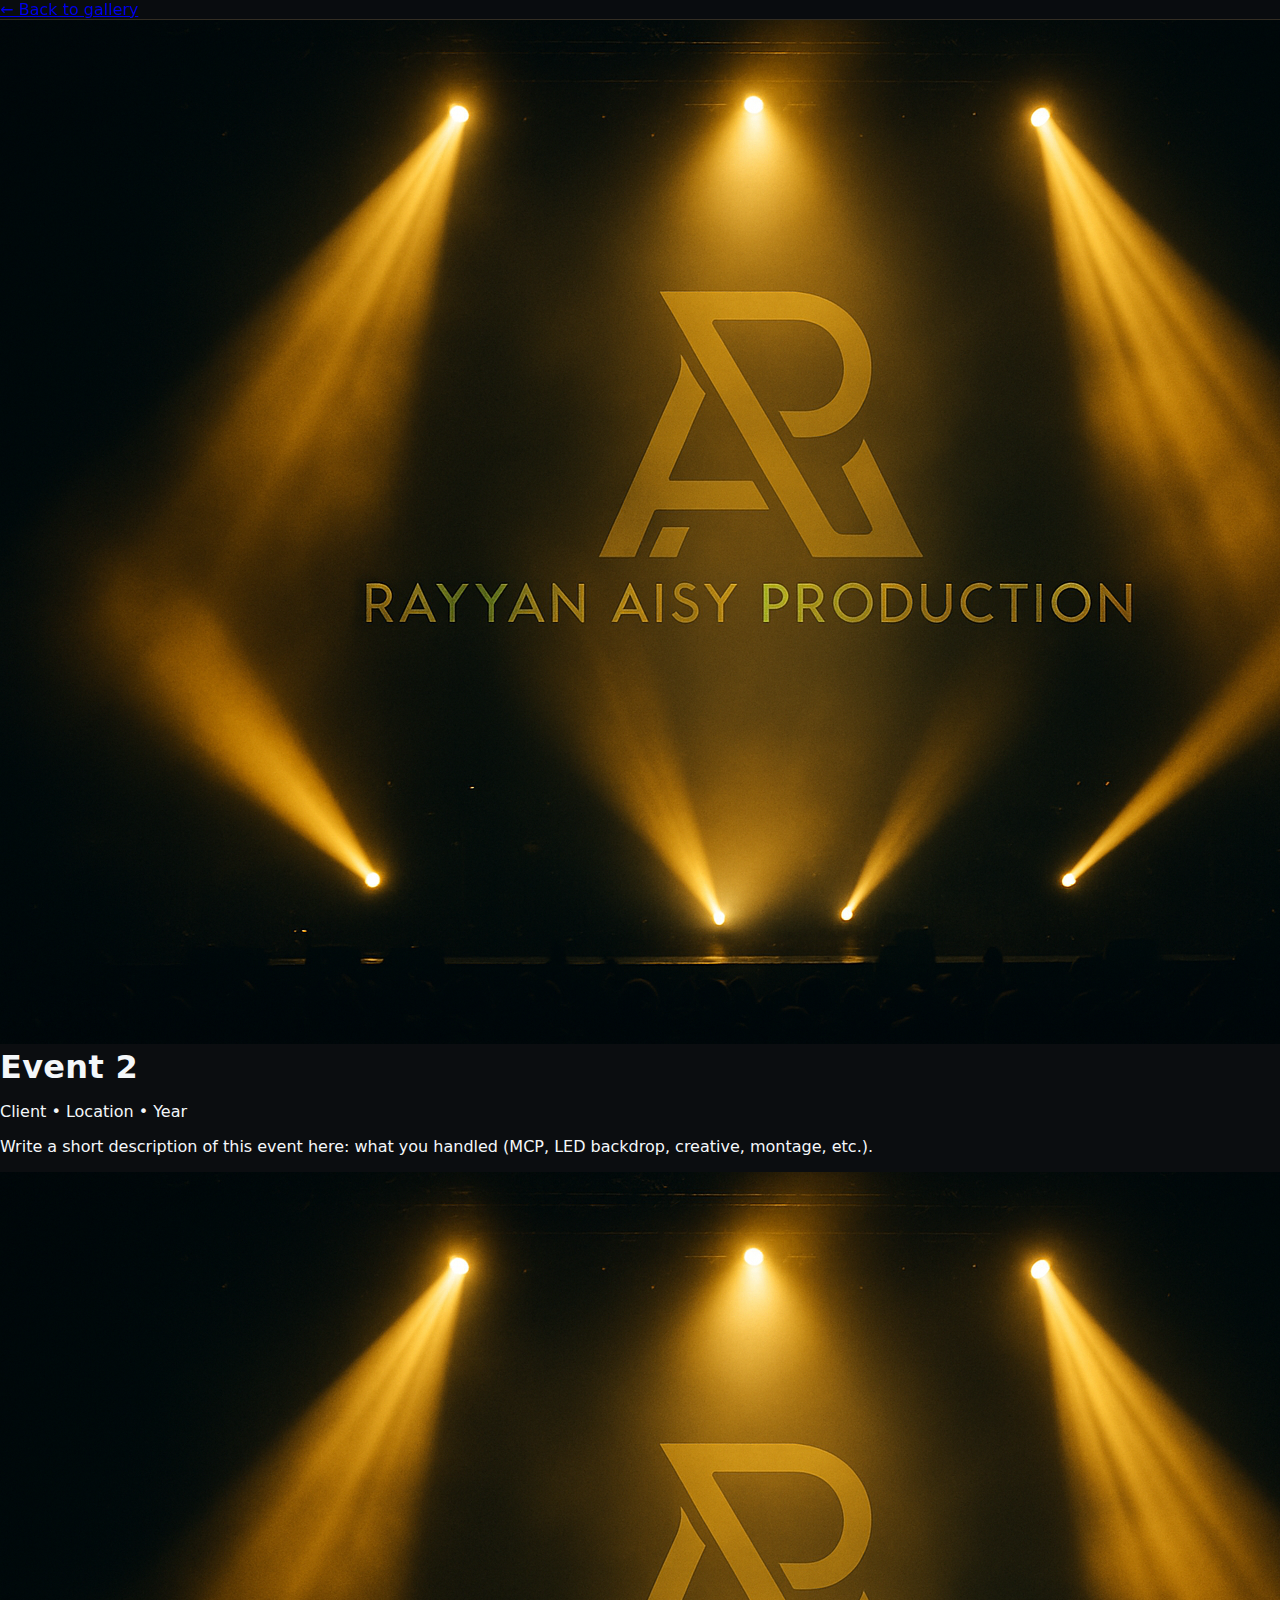
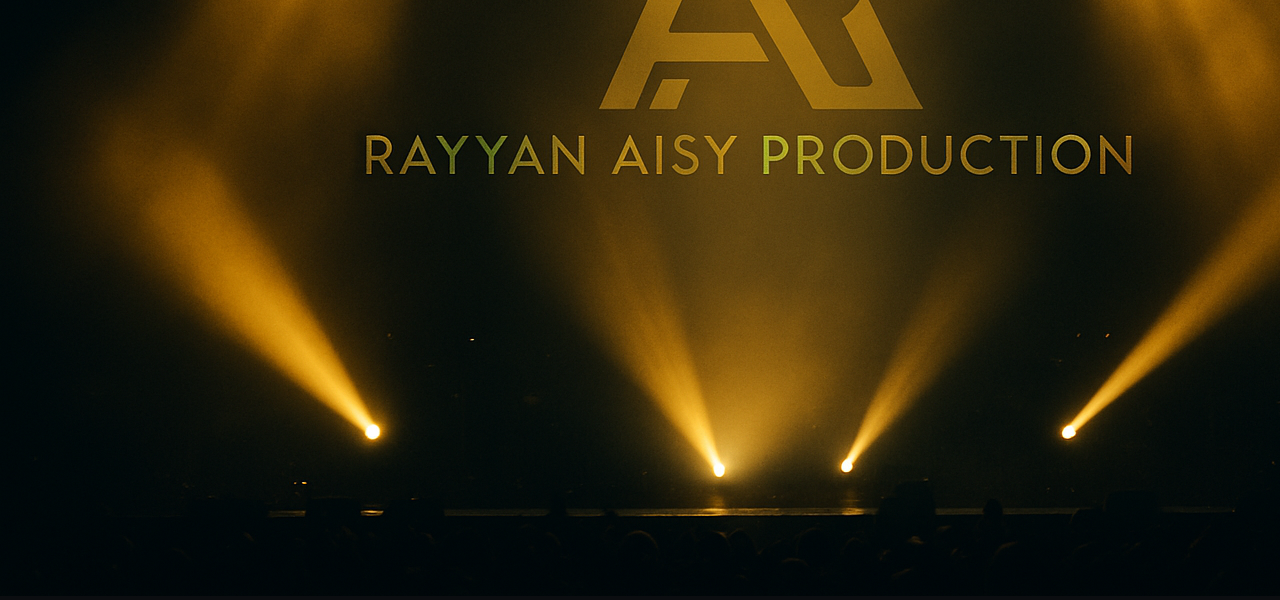
<file: gallery/event2.html>
<!doctype html>
<html lang="en">
<head>
  <meta charset="utf-8">
  <title>Event 2 – Rayyan Aisy Production</title>
  <meta name="viewport" content="width=device-width, initial-scale=1">
  <link rel="stylesheet" href="../css/style.css">
</head>
<body class="page-event">
  <header class="simple-header">
    <a href="../index.html#gallery" class="back-link">← Back to gallery</a>
  </header>
    <main class="simple-main">
    <section class="event-hero">
      <img src="./2.jpg" alt="Event 2 hero">
      <div class="event-hero-overlay">
        <h1>Event 2</h1>
        <p class="event-meta">Client • Location • Year</p>
        <p class="event-desc">Write a short description of this event here: what you handled (MCP, LED backdrop, creative, montage, etc.).</p>
      </div>
    </section>
    <section class="event-gallery">
      <div class="event-gallery-grid">
        <img src="./2.jpg" alt="Event 2 photo 1">
        <!-- Duplicate or change these image tags to add more photos for this event -->
      </div>
    </section>
  </main>

</body>
</html>
</file>
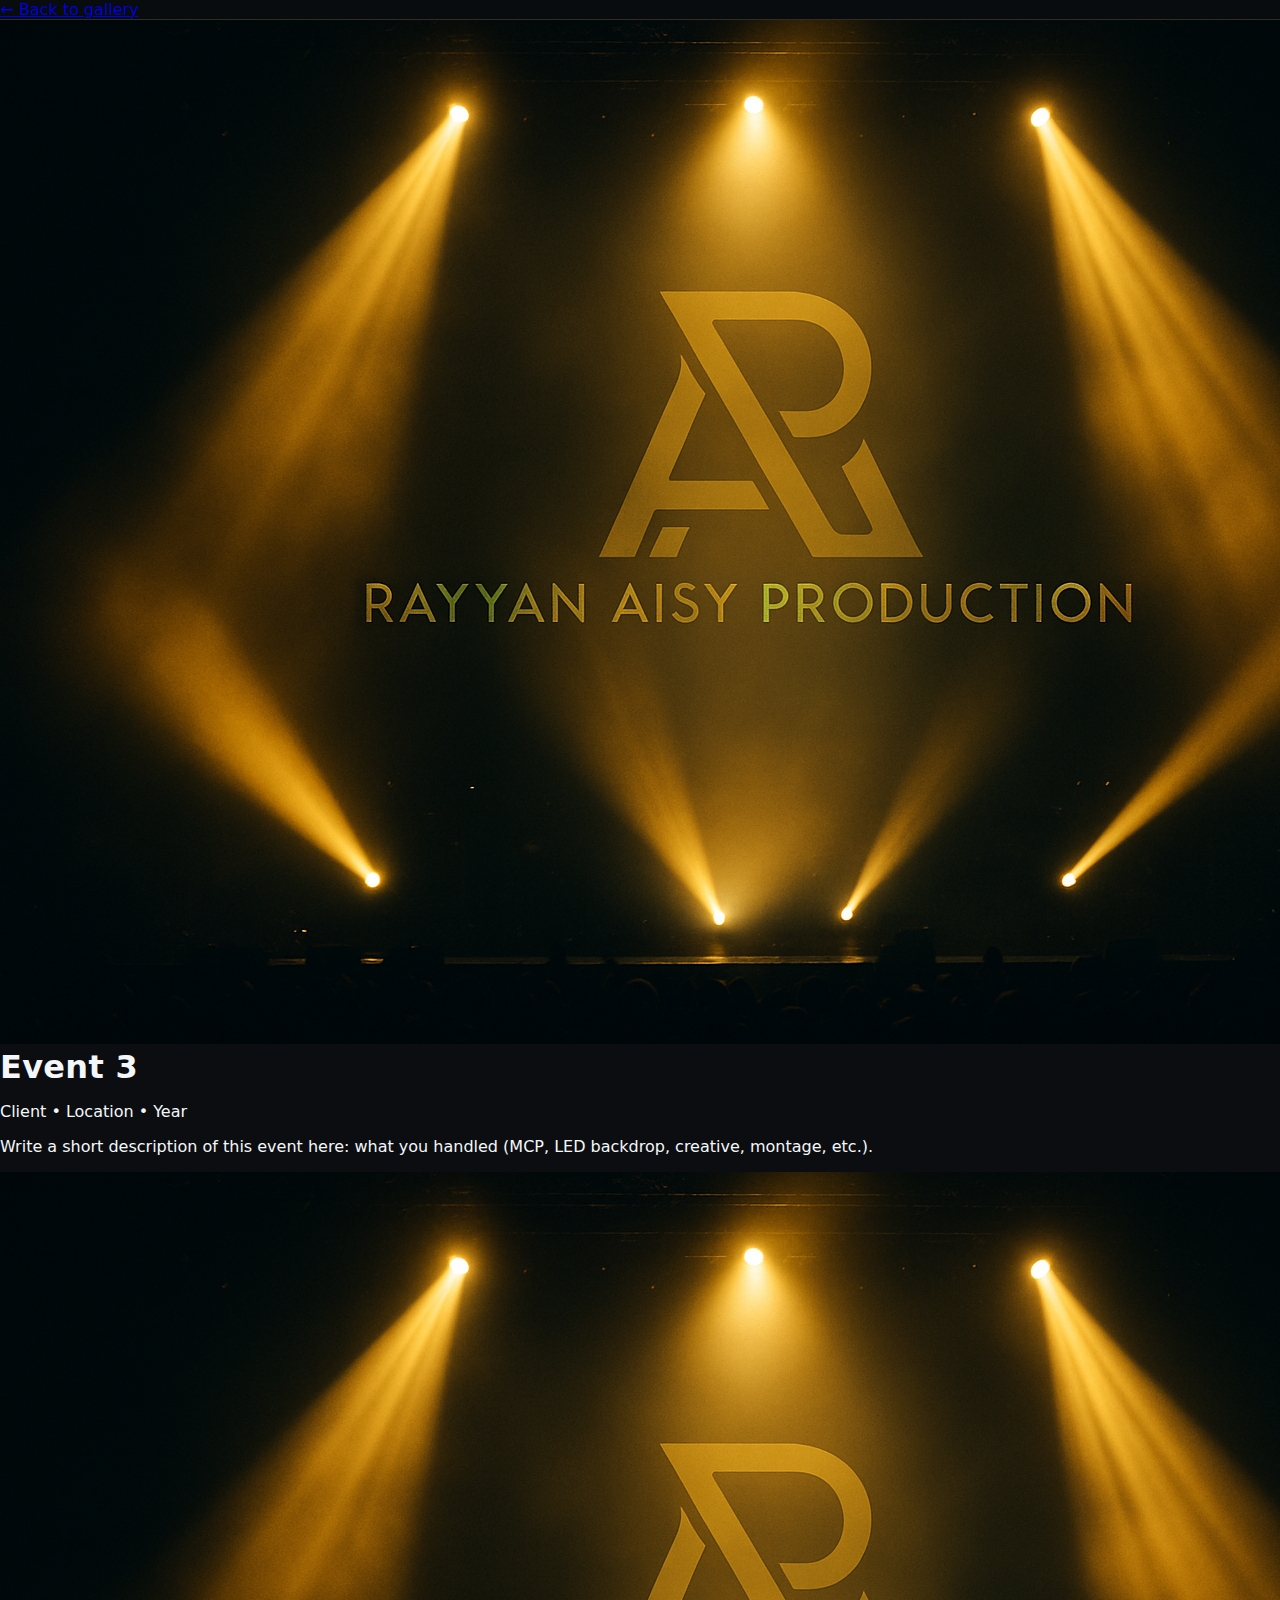
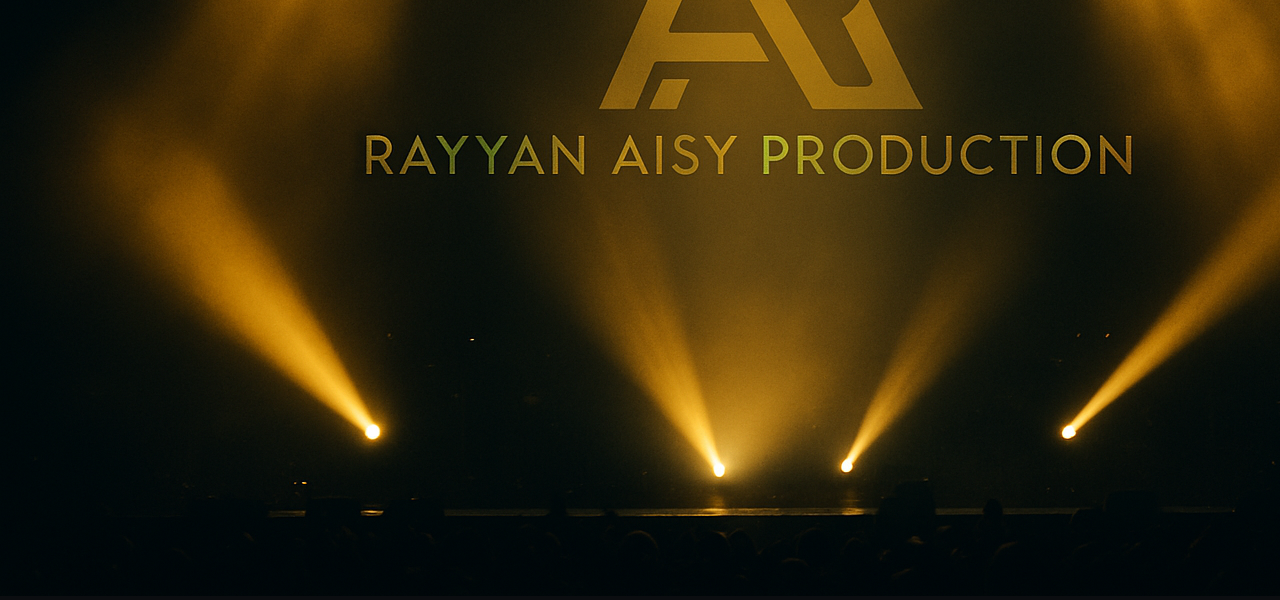
<file: gallery/event3.html>
<!doctype html>
<html lang="en">
<head>
  <meta charset="utf-8">
  <title>Event 3 – Rayyan Aisy Production</title>
  <meta name="viewport" content="width=device-width, initial-scale=1">
  <link rel="stylesheet" href="../css/style.css">
</head>
<body class="page-event">
  <header class="simple-header">
    <a href="../index.html#gallery" class="back-link">← Back to gallery</a>
  </header>
    <main class="simple-main">
    <section class="event-hero">
      <img src="./3.jpg" alt="Event 3 hero">
      <div class="event-hero-overlay">
        <h1>Event 3</h1>
        <p class="event-meta">Client • Location • Year</p>
        <p class="event-desc">Write a short description of this event here: what you handled (MCP, LED backdrop, creative, montage, etc.).</p>
      </div>
    </section>
    <section class="event-gallery">
      <div class="event-gallery-grid">
        <img src="./3.jpg" alt="Event 3 photo 1">
        <!-- Duplicate or change these image tags to add more photos for this event -->
      </div>
    </section>
  </main>

</body>
</html>
</file>
<file: css/style.css>
:root{--bg:#0B0D10;--text:#F4F7FA;--gold:#E7C980;--max:1240px}
*{box-sizing:border-box}
html,body{margin:0;padding:0;background:var(--bg);color:var(--text);font-family:Inter,system-ui}
h1,h2,h3,h4{font-family:"Space Grotesk",system-ui;letter-spacing:.3px;margin:0}
.container{max-width:var(--max);margin:0 auto;padding:0 28px}
.center{display:flex;align-items:center;justify-content:center;flex-direction:column;text-align:center}

/* Fixed background layers */
.bg-sharp,.bg-blur{position:fixed;inset:0;z-index:0;background-image:image-set(url('../assets/stage-hero.avif') type('image/avif'),url('../assets/stage-hero.webp') type('image/webp'),url('../assets/stage-hero.png') type('image/png'));background-position:center;background-size:cover;background-repeat:no-repeat;pointer-events:none;transition:opacity .45s ease,filter .45s ease}
.bg-sharp{opacity:1}
.bg-blur{opacity:0;filter:blur(12px) saturate(1.05)}
.blur-on .bg-blur{opacity:1}
.bg-hidden .bg-sharp,.bg-hidden .bg-blur{opacity:0;pointer-events:none}

main > section,.stacked-bg .section-visual{content-visibility:auto;contain-intrinsic-size:1px 1000px}
header,main,.stacked-bg,footer,section{position:relative;z-index:2}
section{scroll-margin-top:96px}


/* Header nav */
header{position:sticky;top:0;z-index:4;background:rgba(10,12,15,.55);backdrop-filter:blur(12px);-webkit-backdrop-filter:blur(12px);border-bottom:1px solid rgba(231,201,128,.18)}
.nav-wrap{display:flex;align-items:center;justify-content:flex-end;gap:24px;height:96px}
nav{display:flex;gap:36px;white-space:nowrap;align-items:center;justify-content:center;margin-left:auto}
nav a{color:var(--text);text-decoration:none;font-weight:800;font-size:1.06rem;letter-spacing:.02em;padding:16px 8px;position:relative;line-height:1}
nav a::after{content:"";position:absolute;left:0;bottom:-10px;height:2px;width:0;background:var(--gold);transition:width .25s}
nav a:hover::after,nav a.active::after{width:100%}

/* Sections */
.landing{min-height:100vh}
.hero{min-height:92vh;display:flex;align-items:center;justify-content:center;text-align:center;padding:80px 0;position:relative}
.hero .hero-text{position:relative;z-index:2;padding:2vh 0}
.hero h1{font-size:clamp(2.1rem,4.2vw + .6rem,3.8rem);line-height:1.05;margin-bottom:20px;text-shadow:0 2px 18px rgba(0,0,0,.35)}
.hero p{max-width:min(680px,92vw);margin:0 auto 32px;font-size:clamp(1rem,.6vw + .9rem,1.06rem);opacity:.92;text-shadow:0 1px 10px rgba(0,0,0,.35)}
.btn{padding:16px 30px;border-radius:14px;border:1px solid var(--gold);font-weight:800;cursor:pointer;font-size:1.08rem;transition:background .3s,color .3s,transform .3s,box-shadow .3s}
.btn-primary{background:var(--gold);color:#0B0D10;border-color:var(--gold);box-shadow:0 0 18px rgba(231,201,128,.45)}
.btn-primary:hover{background:#f6e2a2;color:#000;transform:translateY(-2px) scale(1.02);box-shadow:0 0 26px rgba(231,201,128,.55)}

.player{min-height:92vh;display:flex;align-items:center;justify-content:center;padding:80px 0}
.player .title{font-size:clamp(1.4rem,1.2vw + 1rem,2rem);margin:0 0 18px;letter-spacing:.06em}
.video-wrap{width:min(96vw,1400px);aspect-ratio:16/9;background:#000;border:1px solid rgba(231,201,128,.25);border-radius:16px;overflow:hidden;box-shadow:0 20px 60px rgba(0,0,0,.45)}
.video-wrap iframe{width:100%;height:100%;display:block}

/* Stacked background for services/contact (static) */
.stacked-bg{position:relative;background:var(--bg)}
.stacked-bg .section-cover{position:sticky;top:0;height:100vh;z-index:0;background-image:url('../assets/services-contact-loop.svg'),url('../assets/services-contact-loop.svg'),url('../assets/services-contact-loop.svg'),url('../assets/services-contact-loop.svg');background-size:50% 50%,50% 50%,50% 50%,50% 50%;background-position:left top,right top,left bottom,right bottom;background-repeat:no-repeat,no-repeat,no-repeat,no-repeat;background-attachment:fixed,fixed,fixed,fixed}
.section-visual{position:relative;z-index:1;min-height:100vh;display:flex;align-items:center}
.section-visual.align-top{align-items:flex-start;padding-top:14px}

.service-grid{display:grid;grid-template-columns:repeat(3,1fr);gap:28px;margin-top:28px;width:100%}
.service-card{background:linear-gradient(180deg,rgba(255,255,255,.03),rgba(255,255,255,0));border:1px solid rgba(255,255,255,.12);border-radius:18px;padding:22px;transition:.35s;position:relative;overflow:hidden}
.service-card:hover{transform:translateY(-8px);box-shadow:0 18px 60px rgba(0,0,0,.45);border-color:var(--gold)}
.service-icon{font-size:26px;display:inline-flex;align-items:center;justify-content:center;width:44px;height:44px;border-radius:12px;border:1px solid rgba(231,201,128,.45);margin-bottom:12px}
.service-card h3{margin:0 0 8px;font-size:clamp(1.03rem,.6vw + .8rem,1.15rem)}
.service-card p{margin:0;opacity:.85;line-height:1.5}

.socials{display:flex;gap:14px;margin-top:10px;flex-wrap:wrap;justify-content:center}
.socials a{color:var(--text);text-decoration:none;border:1px solid rgba(231,201,128,.35);padding:10px 14px;border-radius:999px;font-weight:600;opacity:.95}
.socials a:hover{background:rgba(231,201,128,.1)}

.map-embed{margin-top:16px;width:min(96vw,1200px);aspect-ratio:16/9;background:#111;border:1px solid rgba(231,201,128,.25);border-radius:16px;overflow:hidden;box-shadow:0 20px 60px rgba(0,0,0,.35)}
.map-embed iframe{width:100%;height:100%;border:0;display:block;loading:lazy;referrerpolicy:no-referrer-when-downgrade}

.footer{text-align:center;padding:50px 0;opacity:.6;font-size:.9rem}

.whatsapp{position:fixed;right:18px;bottom:18px;z-index:6;background:#25D366;color:#fff;padding:12px 16px;border-radius:999px;font-weight:700;text-decoration:none;box-shadow:0 10px 30px rgba(0,0,0,.35);transition:transform .2s ease,box-shadow .2s ease}
.whatsapp:hover{transform:translateY(-2px);box-shadow:0 18px 40px rgba(0,0,0,.45)}

@media (max-width:900px){
  .service-grid{grid-template-columns:repeat(2,1fr)}
  .nav-wrap{height:84px}
  nav{gap:28px}
  section{scroll-margin-top:92px}
}
@media (max-width:640px){
  .service-grid{grid-template-columns:1fr}
  .container{padding:0 16px}
  .nav-wrap{height:76px}
  nav{gap:22px}
  nav a{font-size:.98rem}
  section{scroll-margin-top:84px}
}

/* Navbar brand (logo + gold title) */
.brand{display:flex;align-items:center;gap:12px;min-width:260px}
.brand img{height:58px;width:auto;display:block;border-radius:8px}
.brand-title{color:var(--gold);font-weight:900;letter-spacing:.08em;font-size:1.02rem;white-space:nowrap}
@media(max-width:640px){.brand img{height:46px}.brand-title{font-size:.92rem;letter-spacing:.06em}}
/* Nav alignment */
.nav-wrap{display:flex;align-items:center;justify-content:space-between;gap:24px;height:88px}
</file>
